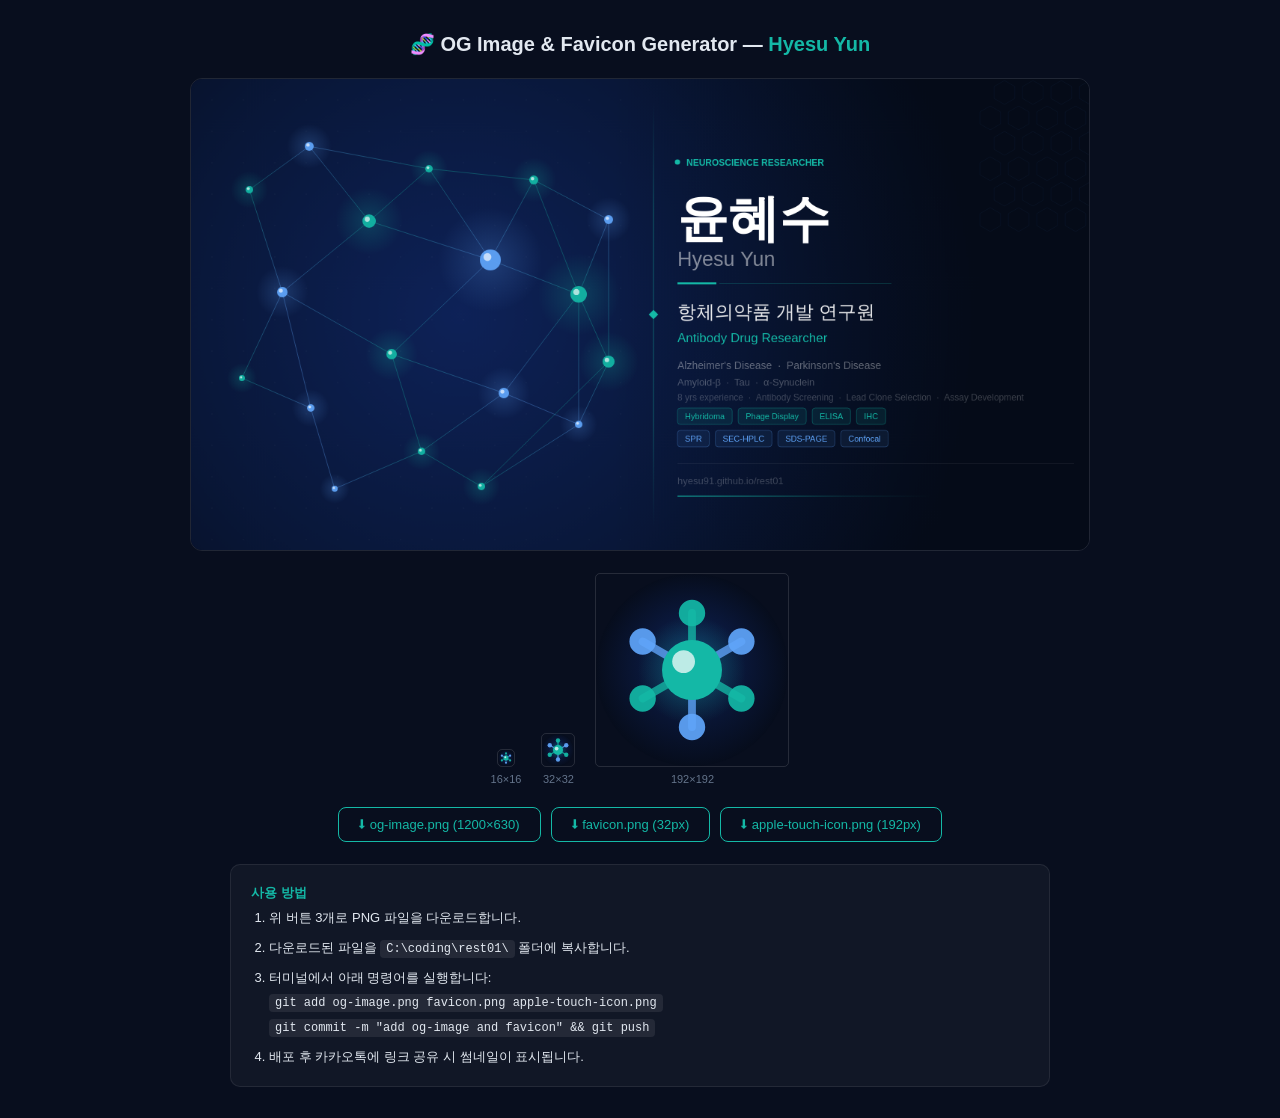
<file: generate-og.html>
<!DOCTYPE html>
<html lang="ko">
<head>
  <meta charset="UTF-8">
  <meta name="viewport" content="width=device-width, initial-scale=1.0">
  <title>OG Image Generator — Hyesu Yun</title>
  <style>
    *{box-sizing:border-box;margin:0;padding:0}
    body{background:#080e1e;color:#e2e8f0;font-family:'Segoe UI','Malgun Gothic',sans-serif;
      min-height:100vh;padding:32px 20px;display:flex;flex-direction:column;align-items:center;gap:22px}
    h1{font-size:1.25rem;font-weight:600}h1 em{color:#14b8a6;font-style:normal}
    .og-wrap{width:100%;max-width:900px;border:1px solid rgba(255,255,255,.1);border-radius:12px;overflow:hidden}
    #ogCanvas{display:block;width:100%;height:auto}
    .favicons{display:flex;gap:20px;align-items:flex-end}
    .fv{display:flex;flex-direction:column;align-items:center;gap:6px}
    .fv canvas{border:1px solid rgba(255,255,255,.12);border-radius:5px}
    .fv span{font-size:11px;color:#64748b}
    .btns{display:flex;gap:10px;flex-wrap:wrap;justify-content:center}
    .btn{padding:9px 20px;border:1px solid #14b8a6;background:transparent;color:#14b8a6;
      border-radius:8px;font-size:13px;font-weight:500;cursor:pointer;transition:all .18s;font-family:inherit}
    .btn:hover{background:#14b8a6;color:#080e1e}
    .guide{background:rgba(255,255,255,.04);border:1px solid rgba(255,255,255,.08);border-radius:10px;
      padding:16px 20px;font-size:13px;line-height:1.9;max-width:820px;width:100%}
    .guide strong{color:#14b8a6}
    code{background:rgba(255,255,255,.08);padding:2px 6px;border-radius:4px;font-family:monospace;font-size:12px}
    ol{padding-left:18px}li+li{margin-top:5px}
  </style>
</head>
<body>
<h1>🧬 OG Image &amp; Favicon Generator — <em>Hyesu Yun</em></h1>

<div class="og-wrap"><canvas id="ogCanvas" width="1200" height="630"></canvas></div>

<div class="favicons">
  <div class="fv"><canvas id="fav16"  width="16"  height="16"></canvas><span>16×16</span></div>
  <div class="fv"><canvas id="fav32"  width="32"  height="32"></canvas><span>32×32</span></div>
  <div class="fv"><canvas id="fav192" width="192" height="192"></canvas><span>192×192</span></div>
</div>

<div class="btns">
  <button class="btn" onclick="dl('ogCanvas','og-image.png')">⬇ og-image.png (1200×630)</button>
  <button class="btn" onclick="dl('fav32','favicon.png')">⬇ favicon.png (32px)</button>
  <button class="btn" onclick="dl('fav192','apple-touch-icon.png')">⬇ apple-touch-icon.png (192px)</button>
</div>

<div class="guide">
  <strong>사용 방법</strong>
  <ol>
    <li>위 버튼 3개로 PNG 파일을 다운로드합니다.</li>
    <li>다운로드된 파일을 <code>C:\coding\rest01\</code> 폴더에 복사합니다.</li>
    <li>터미널에서 아래 명령어를 실행합니다:<br>
      <code>git add og-image.png favicon.png apple-touch-icon.png</code><br>
      <code>git commit -m "add og-image and favicon" &amp;&amp; git push</code>
    </li>
    <li>배포 후 카카오톡에 링크 공유 시 썸네일이 표시됩니다.</li>
  </ol>
</div>

<script>
// ── Helpers ──────────────────────────────────────────────────────────────────
function rrect(ctx, x, y, w, h, r) {
  ctx.beginPath();
  ctx.moveTo(x+r,y); ctx.lineTo(x+w-r,y);
  ctx.quadraticCurveTo(x+w,y,x+w,y+r); ctx.lineTo(x+w,y+h-r);
  ctx.quadraticCurveTo(x+w,y+h,x+w-r,y+h); ctx.lineTo(x+r,y+h);
  ctx.quadraticCurveTo(x,y+h,x,y+h-r); ctx.lineTo(x,y+r);
  ctx.quadraticCurveTo(x,y,x+r,y); ctx.closePath();
}

function drawHex(ctx, cx, cy, size) {
  ctx.beginPath();
  for (let i=0;i<6;i++){
    const a=Math.PI/3*i-Math.PI/6;
    const x=cx+size*Math.cos(a), y=cy+size*Math.sin(a);
    i===0?ctx.moveTo(x,y):ctx.lineTo(x,y);
  }
  ctx.closePath(); ctx.stroke();
}

function dl(id, name) {
  const a=document.createElement('a');
  a.download=name;
  a.href=document.getElementById(id).toDataURL('image/png');
  a.click();
}

// ── OG Image (1200×630) ──────────────────────────────────────────────────────
function drawOG(canvas) {
  const ctx=canvas.getContext('2d');
  const W=1200, H=630;
  const KO='"Malgun Gothic","맑은 고딕","Apple SD Gothic Neo",Dotum,sans-serif';
  const EN='"Segoe UI","Helvetica Neue",Arial,sans-serif';

  // Background
  const bg=ctx.createRadialGradient(360,H/2,0,360,H/2,700);
  bg.addColorStop(0,'#0e2258'); bg.addColorStop(0.55,'#091738'); bg.addColorStop(1,'#050b18');
  ctx.fillStyle=bg; ctx.fillRect(0,0,W,H);
  // Right-side darkening
  const rd=ctx.createLinearGradient(560,0,W,0);
  rd.addColorStop(0,'rgba(5,11,24,0)'); rd.addColorStop(1,'rgba(5,11,24,0.55)');
  ctx.fillStyle=rd; ctx.fillRect(0,0,W,H);

  // Dot grid (left half)
  ctx.fillStyle='rgba(255,255,255,0.035)';
  for(let gx=28;gx<610;gx+=42)for(let gy=28;gy<H;gy+=42){
    ctx.beginPath(); ctx.arc(gx,gy,1,0,Math.PI*2); ctx.fill();
  }

  // Neuron network
  const N=[
    {x:78, y:148,r:5, c:[20,184,166]},{x:158,y:90, r:6, c:[96,165,250]},
    {x:238,y:190,r:9, c:[20,184,166]},{x:122,y:285,r:7, c:[96,165,250]},
    {x:318,y:120,r:5, c:[20,184,166]},{x:400,y:242,r:14,c:[96,165,250]},
    {x:268,y:368,r:7, c:[20,184,166]},{x:160,y:440,r:5, c:[96,165,250]},
    {x:458,y:135,r:6, c:[20,184,166]},{x:518,y:288,r:11,c:[20,184,166]},
    {x:418,y:420,r:7, c:[96,165,250]},{x:308,y:498,r:5, c:[20,184,166]},
    {x:518,y:462,r:5, c:[96,165,250]},{x:68, y:400,r:4, c:[20,184,166]},
    {x:558,y:378,r:8, c:[20,184,166]},{x:192,y:548,r:4, c:[96,165,250]},
    {x:388,y:545,r:5, c:[20,184,166]},{x:558,y:188,r:6, c:[96,165,250]},
  ];
  const edges=[
    [0,1],[0,3],[1,2],[1,4],[2,3],[2,5],[2,4],[3,6],[3,7],[3,13],
    [4,5],[4,8],[5,6],[5,9],[5,8],[6,10],[6,11],[7,13],[7,15],
    [8,9],[8,17],[9,10],[9,14],[9,12],[9,17],[10,11],[10,12],
    [11,15],[11,16],[12,14],[12,16],[14,16],[14,17]
  ];

  // Draw axon connections
  ctx.lineWidth=0.9;
  edges.forEach(([a,b])=>{
    const na=N[a],nb=N[b];
    const g=ctx.createLinearGradient(na.x,na.y,nb.x,nb.y);
    g.addColorStop(0,`rgba(${na.c},0.38)`); g.addColorStop(1,`rgba(${nb.c},0.38)`);
    ctx.strokeStyle=g; ctx.beginPath(); ctx.moveTo(na.x,na.y); ctx.lineTo(nb.x,nb.y); ctx.stroke();
  });

  // Draw soma nodes
  N.forEach(n=>{
    const [r,g,b]=n.c;
    const og=ctx.createRadialGradient(n.x,n.y,0,n.x,n.y,n.r*5);
    og.addColorStop(0,`rgba(${r},${g},${b},0.22)`); og.addColorStop(1,`rgba(${r},${g},${b},0)`);
    ctx.fillStyle=og; ctx.beginPath(); ctx.arc(n.x,n.y,n.r*5,0,Math.PI*2); ctx.fill();
    ctx.fillStyle=`rgba(${r},${g},${b},0.92)`;
    ctx.beginPath(); ctx.arc(n.x,n.y,n.r,0,Math.PI*2); ctx.fill();
    ctx.fillStyle='rgba(255,255,255,0.65)';
    ctx.beginPath(); ctx.arc(n.x-n.r*.28,n.y-n.r*.28,n.r*.38,0,Math.PI*2); ctx.fill();
  });

  // Separator line
  const sg=ctx.createLinearGradient(618,30,618,600);
  sg.addColorStop(0,'rgba(20,184,166,0)');  sg.addColorStop(0.25,'rgba(20,184,166,0.45)');
  sg.addColorStop(0.75,'rgba(20,184,166,0.45)'); sg.addColorStop(1,'rgba(20,184,166,0)');
  ctx.strokeStyle=sg; ctx.lineWidth=1;
  ctx.beginPath(); ctx.moveTo(618,30); ctx.lineTo(618,600); ctx.stroke();
  // Diamond
  ctx.save(); ctx.translate(618,315); ctx.rotate(Math.PI/4);
  ctx.fillStyle='#14b8a6'; ctx.fillRect(-4.5,-4.5,9,9); ctx.restore();

  // Hex grid decoration (top-right corner)
  ctx.strokeStyle='rgba(96,165,250,0.055)'; ctx.lineWidth=1;
  for(let hx=1068;hx<1200;hx+=38)for(let hy=18;hy<190;hy+=34)
    drawHex(ctx,hx+(Math.round(hy/34)%2===0?0:19),hy,16);

  // ── Text content ──
  const TX=650;

  // Category badge
  ctx.fillStyle='#14b8a6';
  ctx.beginPath(); ctx.arc(TX,111,3.5,0,Math.PI*2); ctx.fill();
  ctx.font=`600 12px ${EN}`; ctx.fillStyle='#14b8a6';
  ctx.fillText('NEUROSCIENCE RESEARCHER',TX+12,116);

  // Korean name
  ctx.fillStyle='#ffffff'; ctx.font=`bold 68px ${KO}`;
  ctx.fillText('윤혜수',TX,210);

  // English name
  ctx.fillStyle='rgba(255,255,255,0.5)'; ctx.font=`300 27px ${EN}`;
  ctx.fillText('Hyesu Yun',TX,250);

  // Accent line
  ctx.fillStyle='#14b8a6'; ctx.fillRect(TX,272,52,2.5);
  ctx.fillStyle='rgba(20,184,166,0.2)'; ctx.fillRect(TX+56,273,230,1);

  // Korean role
  ctx.fillStyle='rgba(255,255,255,0.9)'; ctx.font=`500 25px ${KO}`;
  ctx.fillText('항체의약품 개발 연구원',TX,320);

  // English role
  ctx.fillStyle='#14b8a6'; ctx.font=`400 17px ${EN}`;
  ctx.fillText('Antibody Drug Researcher',TX,352);

  // Research areas
  ctx.fillStyle='rgba(255,255,255,0.36)'; ctx.font=`400 14px ${EN}`;
  ctx.fillText("Alzheimer's Disease  ·  Parkinson's Disease",TX,388);
  ctx.fillStyle='rgba(255,255,255,0.28)'; ctx.font=`400 13px ${EN}`;
  ctx.fillText("Amyloid-β  ·  Tau  ·  α-Synuclein",TX,410);

  // Experience
  ctx.fillStyle='rgba(255,255,255,0.22)'; ctx.font=`400 12px ${EN}`;
  ctx.fillText('8 yrs experience  ·  Antibody Screening  ·  Lead Clone Selection  ·  Assay Development',TX,430);

  // Chips row 1 (teal)
  const tags1=['Hybridoma','Phage Display','ELISA','IHC'];
  let cx2=TX; ctx.font=`500 11px ${EN}`;
  tags1.forEach(t=>{
    const tw=ctx.measureText(t).width+20;
    ctx.fillStyle='rgba(20,184,166,0.1)'; rrect(ctx,cx2,440,tw,22,4); ctx.fill();
    ctx.strokeStyle='rgba(20,184,166,0.42)'; ctx.lineWidth=0.8; rrect(ctx,cx2,440,tw,22,4); ctx.stroke();
    ctx.fillStyle='#14b8a6'; ctx.fillText(t,cx2+10,455); cx2+=tw+8;
  });

  // Chips row 2 (blue)
  const tags2=['SPR','SEC-HPLC','SDS-PAGE','Confocal'];
  cx2=TX; ctx.font=`500 11px ${EN}`;
  tags2.forEach(t=>{
    const tw=ctx.measureText(t).width+20;
    ctx.fillStyle='rgba(96,165,250,0.08)'; rrect(ctx,cx2,470,tw,22,4); ctx.fill();
    ctx.strokeStyle='rgba(96,165,250,0.35)'; ctx.lineWidth=0.8; rrect(ctx,cx2,470,tw,22,4); ctx.stroke();
    ctx.fillStyle='#60a5fa'; ctx.fillText(t,cx2+10,485); cx2+=tw+8;
  });

  // Divider
  ctx.fillStyle='rgba(255,255,255,0.07)'; ctx.fillRect(TX,514,530,1);

  // URL
  ctx.fillStyle='rgba(255,255,255,0.22)'; ctx.font=`400 13px ${EN}`;
  ctx.fillText('hyesu91.github.io/rest01',TX,542);

  // Bottom teal accent
  const bl=ctx.createLinearGradient(TX,558,TX+340,558);
  bl.addColorStop(0,'rgba(20,184,166,0.75)');
  bl.addColorStop(0.65,'rgba(20,184,166,0.15)');
  bl.addColorStop(1,'rgba(20,184,166,0)');
  ctx.strokeStyle=bl; ctx.lineWidth=1.5;
  ctx.beginPath(); ctx.moveTo(TX,558); ctx.lineTo(TX+340,558); ctx.stroke();
}

// ── Favicon ──────────────────────────────────────────────────────────────────
function drawFavicon(canvas) {
  const ctx=canvas.getContext('2d');
  const S=canvas.width, sc=S/32;
  const cx=S/2, cy=S/2;

  // Background circle
  const bg=ctx.createRadialGradient(cx,cy*.85,0,cx,cy,S*.52);
  bg.addColorStop(0,'#0e2258'); bg.addColorStop(1,'#060c1a');
  ctx.fillStyle=bg;
  ctx.beginPath(); ctx.arc(cx,cy,S/2,0,Math.PI*2); ctx.fill();

  // Center glow
  const cg=ctx.createRadialGradient(cx,cy,0,cx,cy,9*sc);
  cg.addColorStop(0,'rgba(20,184,166,0.38)'); cg.addColorStop(1,'rgba(20,184,166,0)');
  ctx.fillStyle=cg;
  ctx.beginPath(); ctx.arc(cx,cy,9*sc,0,Math.PI*2); ctx.fill();

  // 6 axons (alternating teal/blue)
  const axLen=9.5*sc, endR=2.2*sc;
  const colors=['20,184,166','96,165,250'];
  [0,60,120,180,240,300].forEach((deg,i)=>{
    const rad=(deg-90)*Math.PI/180;
    const ex=cx+Math.cos(rad)*axLen, ey=cy+Math.sin(rad)*axLen;
    const col=colors[i%2];
    ctx.strokeStyle=`rgba(${col},0.78)`; ctx.lineWidth=1.3*sc; ctx.lineCap='round';
    ctx.beginPath(); ctx.moveTo(cx,cy); ctx.lineTo(ex,ey); ctx.stroke();
    ctx.fillStyle=`rgba(${col},0.92)`;
    ctx.beginPath(); ctx.arc(ex,ey,endR,0,Math.PI*2); ctx.fill();
  });

  // Central soma
  ctx.fillStyle='#14b8a6';
  ctx.beginPath(); ctx.arc(cx,cy,5*sc,0,Math.PI*2); ctx.fill();
  ctx.fillStyle='rgba(255,255,255,0.72)';
  ctx.beginPath(); ctx.arc(cx-1.4*sc,cy-1.4*sc,1.9*sc,0,Math.PI*2); ctx.fill();
}

// ── Init ─────────────────────────────────────────────────────────────────────
drawOG(document.getElementById('ogCanvas'));
[16,32,192].forEach(s=>drawFavicon(document.getElementById('fav'+s)));
</script>
</body>
</html>
</file>
